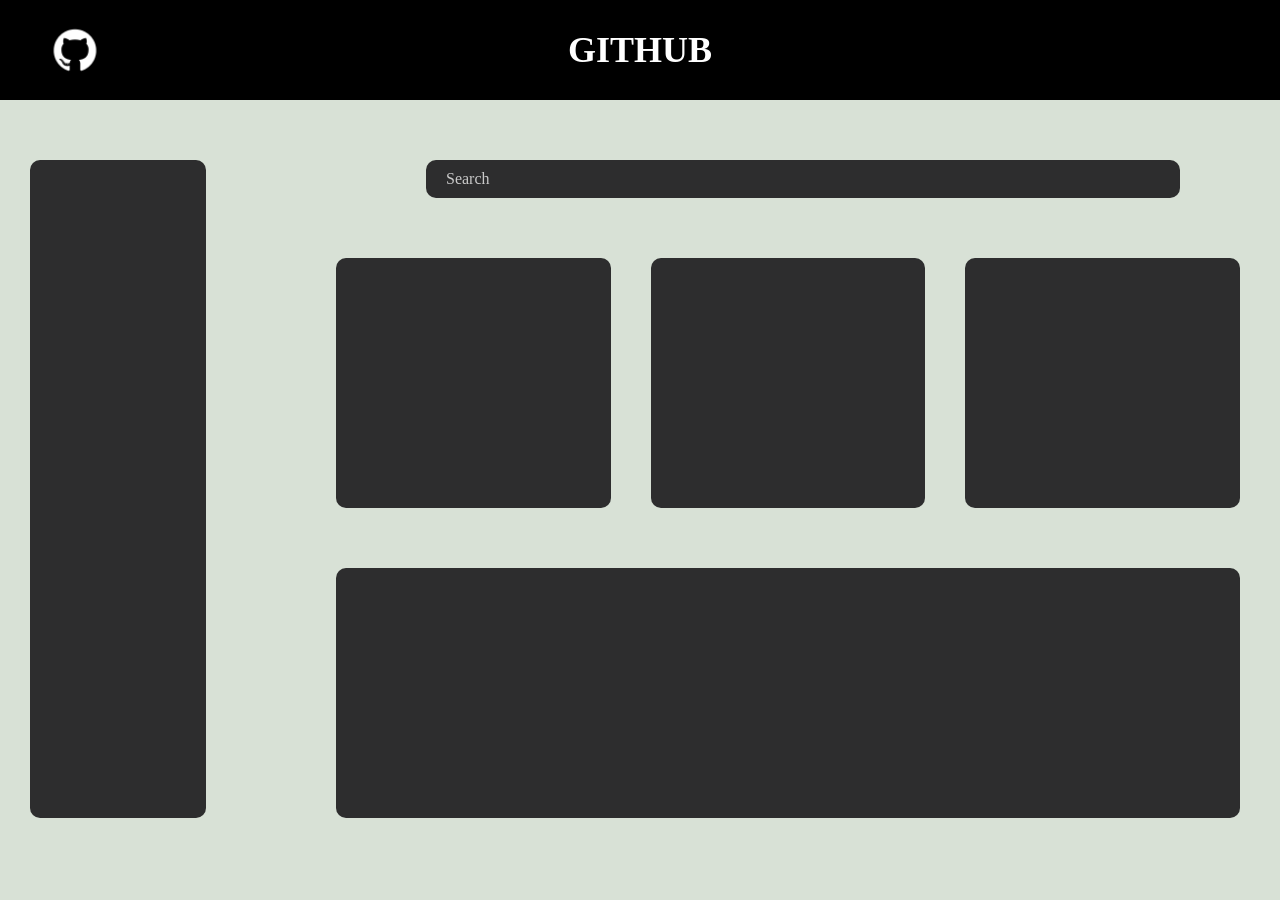
<file: Task2/Github-profile-page-design/index.html>
<!DOCTYPE html>
<html lang="en">
  <head>
    <meta charset="UTF-8" />
    <meta name="viewport" content="width=device-width, initial-scale=1.0" />
    <title>Tasks/Github-profile-page-design</title>
    <link rel="stylesheet" type="text/css" href="git.css">
  </head>
  <body>
    <div class="container">
        <header class="header">
            <img src="image.png" width="90px" height="90px">
            <h1>GITHUB</h1>
        </header>
        <aside class="sidebar"></aside>
        <div class="search">Search</div>
        <div class="cards">
            <div class="card"></div>
            <div class="card"></div>
            <div class="card"></div>
        </div>
        <main class="main"></main>
        </div>
  </body>
</html>
</file>
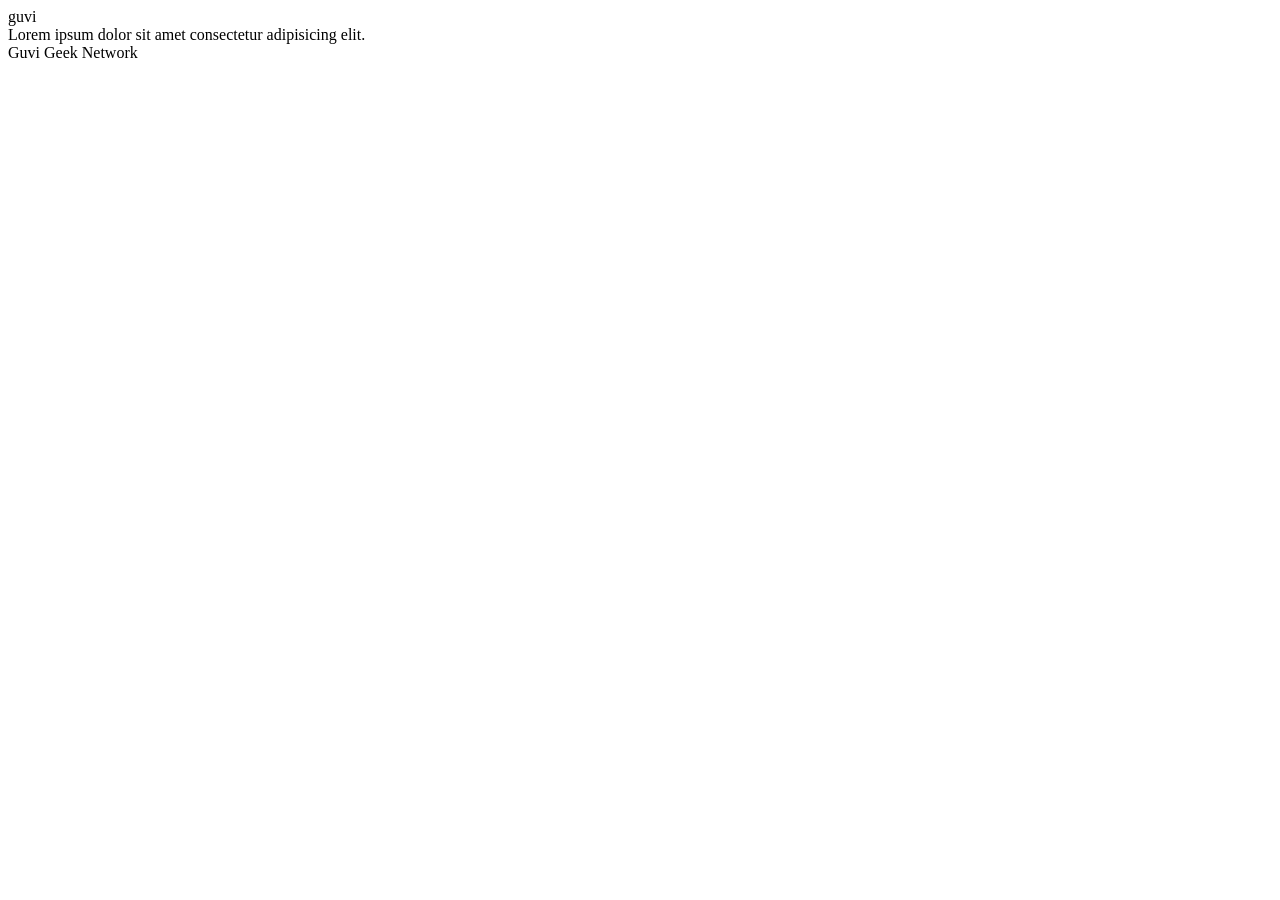
<file: Task1/Question1/Question1.html>
<!-- Question 1: Fix the bugs in below snippet -->
<!DOCTYPE html> <!-- Added html version -->

<html lang="en">
    <head>
        <title>Document</title>
    </head>
    <body> <!-- moved body below head element-->
        guvi

        <div>
            Lorem ipsum dolor sit amet consectetur adipisicing elit.
        </div> <!-- Added div close -->

        <div>Guvi Geek Network</div>
        
    </body>
</html>
</file>
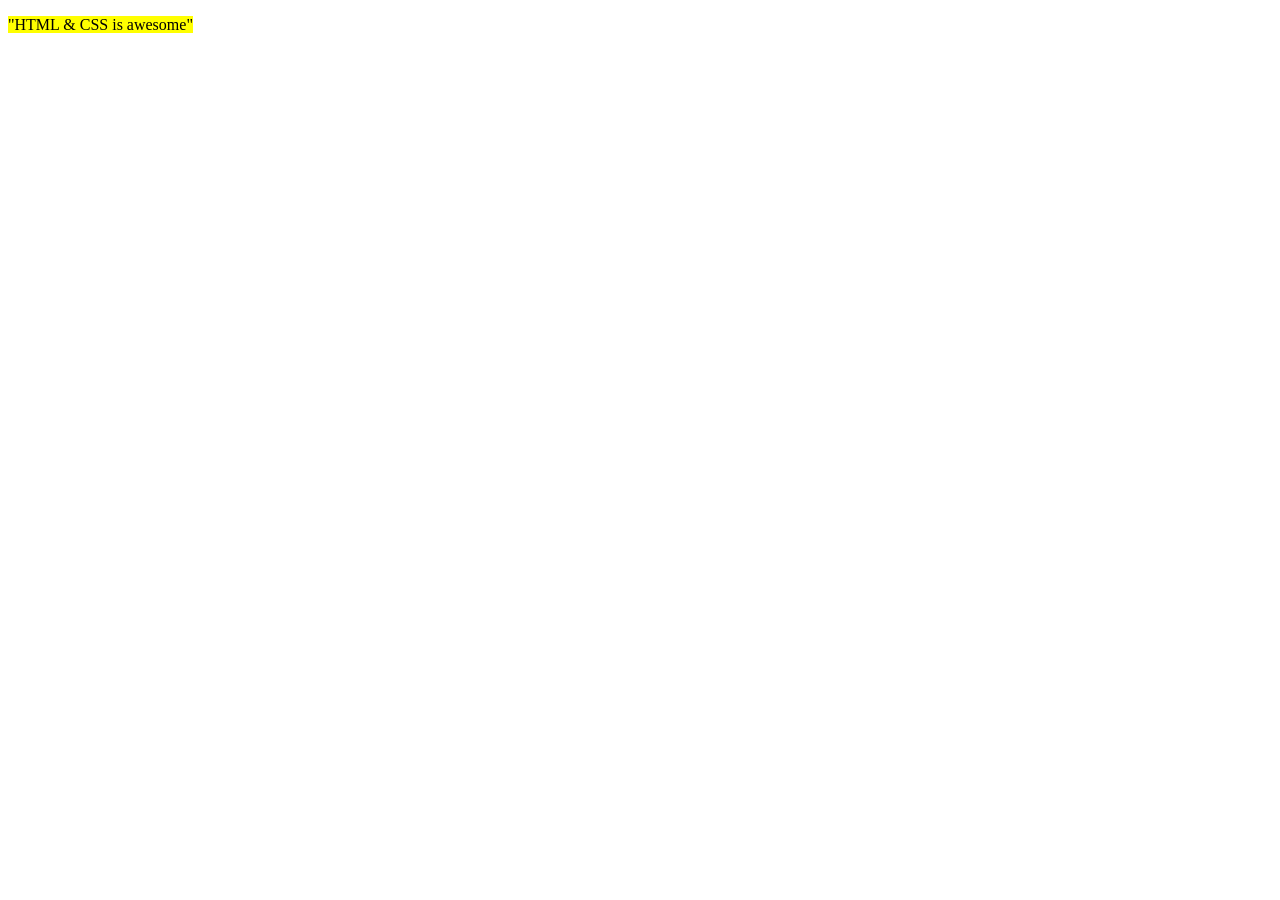
<file: Task1/Question10/Question10.html>
<!-- Question 10: In your, HTML page add the below line and Highlight it without using any CSS.
"HTML & CSS is awesome" -->

<!DOCTYPE html>
<html>
    <head>
        <title>Highlight without css</title>
    </head>
    <body>
        <p><mark>"HTML & CSS is awesome"</mark></p>
    </body>
</html>
</file>
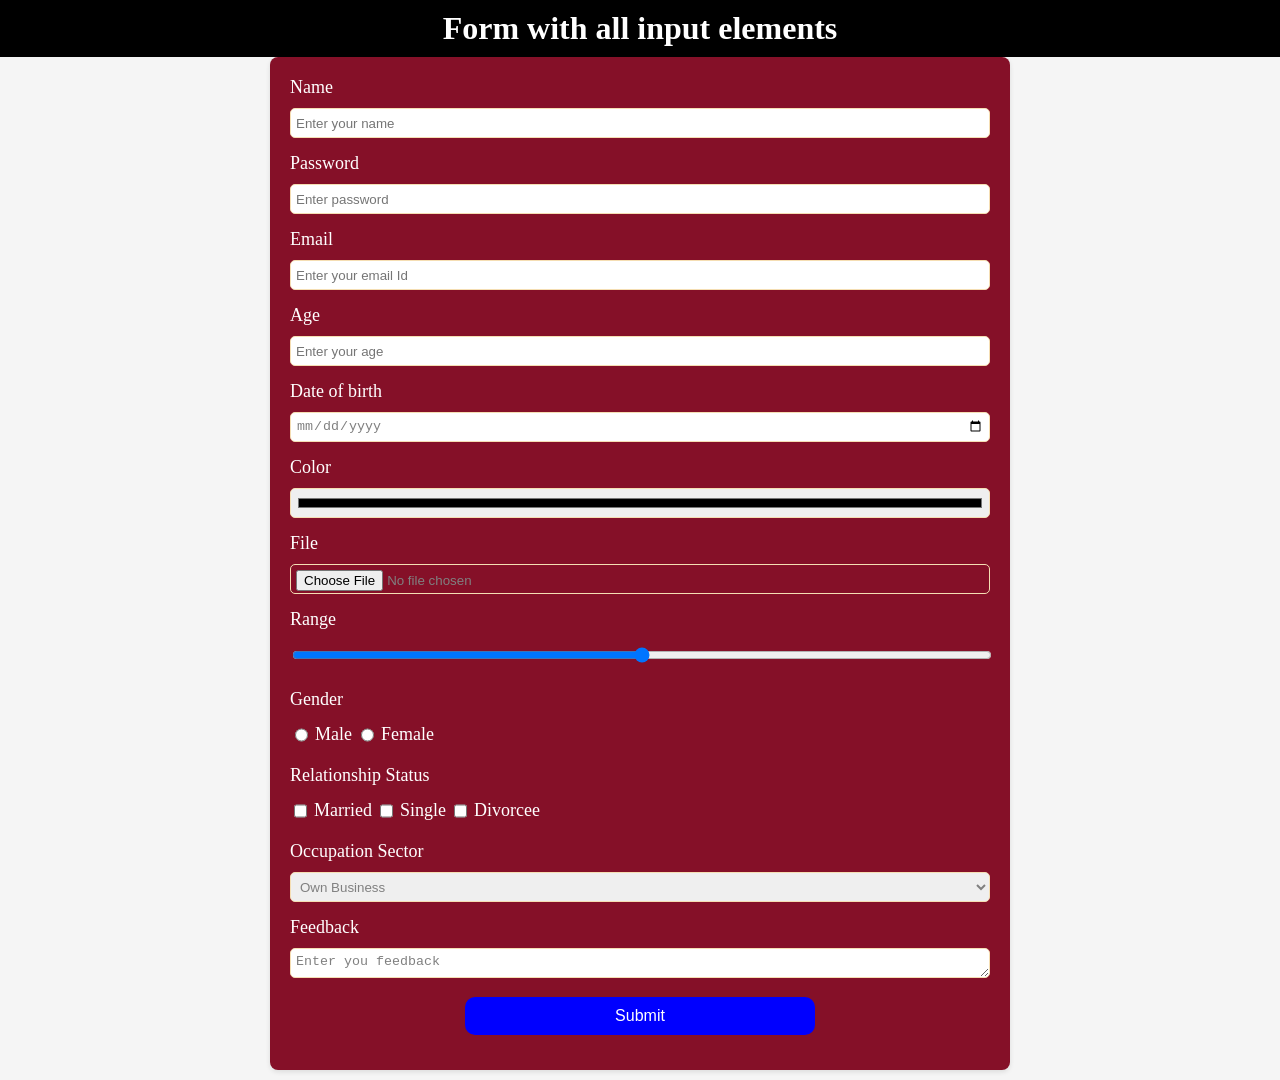
<file: Task1/Question11/Question11.html>
<!-- Question 11: Create an HTML page, which should contain all types of input elements. -->
<!DOCTYPE html>
<html>
    <head>
        <title>Form input types</title>
    </head>
    <style>
        body{
            background-color: whitesmoke;
            font-family:Cambria, Cochin, Georgia, Times, 'Times New Roman', serif;
            margin: 0 0 10px 0;
        }
        h1{
            text-align: center;
            background-color: black;
            margin: 0;
            color: white;
            padding: 10px;
            position: sticky;
            top: 0;
        }
        form{
            width: 700px;
            margin: auto;
            background-color: rgb(133, 16, 40);
            padding: 20px;
            border-radius: 8px;
            box-shadow: 0 2px 5px rgba(2, 2, 2,0.1);
        }
        .form-inputs{
            margin-bottom: 15px;
        }
        .form-inputs label{
            display: block;
            color: white;
            font-size: 18px;
            margin-bottom: 5px;
        }
        .form-inputs input,.form-inputs textarea,.form-inputs select{
            margin-top: 5px;
            width: 100%;
            height: 30px;
            border: 1px solid wheat;
            border-radius: 5px;
            padding: 5px;
            box-sizing: border-box;
            color: gray;
        }
        .form-inputs input[type="radio"],
        .form-inputs input[type="checkbox"]{
            width: auto;
        }

        .form-inputs button{
            padding: 10px;
            background-color: rgb(0, 0, 255);
            color: white;
            border-radius: 10px;
            border: none;
            font-size: 16px;
            width: 50%;
            display: block;
            margin: auto;
        }
        .form-inputs button:hover{
            background-color: #0056b3;
        }
    </style>
    <body>
        <h1>Form with all input elements</h1>
        <form>
            <div class="form-inputs">
                <label for="name">Name</label>
                <input type="text" id="name" name="name" placeholder="Enter your name" autocomplete="off">
            </div>
            <div class="form-inputs">
                <label for="password">Password</label>
                <input type="password" id="password" name="password" placeholder="Enter password">
            </div>
            <div class="form-inputs">
                <label for="email">Email</label>
                <input type="email" id="email" name="email" placeholder="Enter your email Id" autocomplete="off">
            </div>
            <div class="form-inputs">
                <label for="age">Age</label>
                <input type="number" id="age" name="age" placeholder="Enter your age">
            </div>
            <div class="form-inputs">
                <label for="dob">Date of birth</label>
                <input type="date" id="dob" name="dob">
            </div>
            <div class="form-inputs">
                <label for="color">Color</label>
                <input type="color" id="color" name="color">
            </div>
            <div class="form-inputs">
                <label for="file">File</label>
                <input type="file" id="file" name="file">
            </div>
            <div class="form-inputs">
                <label for="range">Range</label>
                <input type="range" id="range" name="range">
            </div>
            <div class="form-inputs">
                <label for="gender" style="margin-bottom: -5px;">Gender</label>
                <input type="radio" id="male" name="gender" style="display: inline-block;position: relative;top: 10px;">
                <label for="gender" style="display: inline-flex;">Male</label>
                <input type="radio" id="female" name="gender" style="display: inline-block;position: relative;top: 10px;">
                <label for="gender" style="display: inline-flex;">Female</label>
            </div>
            <div class="form-inputs">
                <label for="relationship" style="margin-bottom: -5px;">Relationship Status</label>
                <input type="checkbox" id="male" name="relationship" style="display: inline-block;position: relative;top: 10px;">
                <label for="relationship" style="display: inline-flex;">Married</label>
                <input type="checkbox" id="female" name="relationship" style="display: inline-block;position: relative;top: 10px;">
                <label for="relationship" style="display: inline-flex;">Single</label>
                <input type="checkbox" id="female" name="relationship" style="display: inline-block;position: relative;top: 10px;">
                <label for="relationship" style="display: inline-flex;">Divorcee</label>
            </div>
            <div class="form-inputs">
                <label for="occupation">Occupation Sector</label>
                <select id="occupation" name="occupation">
                    <option value="business">Own Business</option>
                    <option value="public">Public Sector</option>
                    <option value="private">Private Sector</option>
                </select>
            </div>
            <div class="form-inputs">
                <label for="feedback">Feedback</label>
                <textarea id="feedback" name="feedback">Enter you feedback</textarea>
            </div>
            <div class="form-inputs">
                <button type="submit">Submit</button>
            </div>
        </form>
    </body>
</html>
</file>
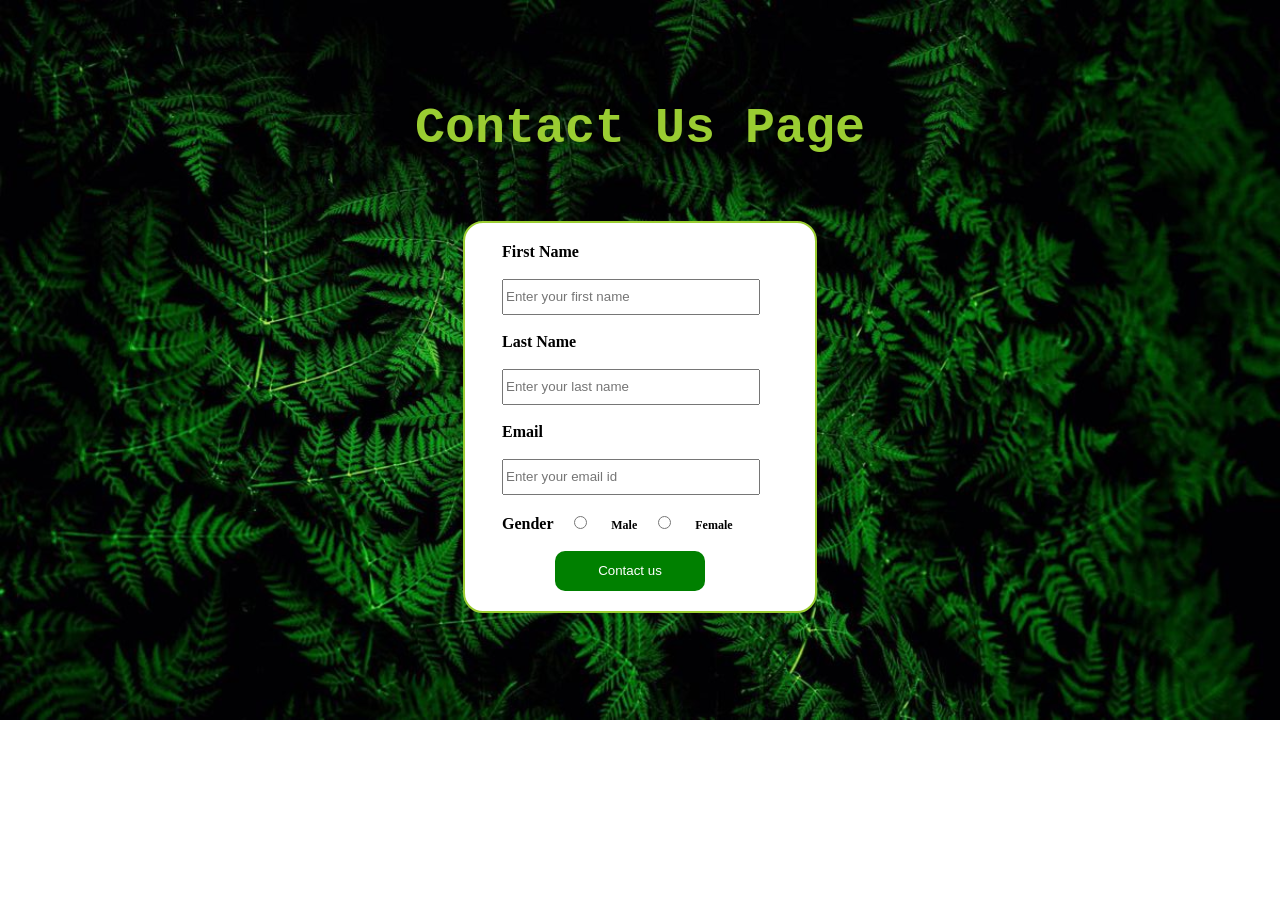
<file: Task1/Question3/Question3.html>
<!-- Question 3: Design a contact us form with all fields as required. -->
<!DOCTYPE html>
<html>
    <head>
        <title>Contact Us</title>
    </head>
    <style>
        body{
            background-image: url('background.jpeg');
            background-repeat: no-repeat;
            background-size: cover;
            color: white;           
            font-weight: bold;
        }
        h1{
            text-align: center; 
            margin-top: 20px;
            color: yellowgreen;
            font-family:'Courier New', Courier, monospace;
            font-size: 50px;
            margin-top: 100px;
        }
        form{
            width: 280px;
            border: 2px solid yellowgreen;
            background-color: white;
            border-radius: 20px;
            padding: 20px;
            padding-right: 50px;
            margin-top: 20px;
            font-family:Georgia, 'Times New Roman', Times, serif;
        }
        form input,form label{
            margin-left: 17px;
        }
        form input:hover{
            font-family: 'Times New Roman', Times, serif;
            background-color: lightgreen;
            border: 1px solid black;
        }
        .contact{      
            display: flex;
            justify-content: center;
            position: relative;
            border-radius: 20px;
            color: black;
            margin-top: 10px;
            padding: 10px;
        }
        #firstname,#lastname,#email{
            width: 250px;
            height: 30px;
        }

        button{
            color: white;
            text-align: center;
            width: 150px;
            height: 40px;
            background-color: green;
            border: none;
            margin-left: 70px;
            border-radius: 10px;
        }
        button:hover{
            opacity: 0.5;
        }
        footer{
            position: fixed;
            left: 0;
            bottom: 0;
            width: 100%;
            text-align: center;
            font-size: 20px;
        }
    </style>
    <body>
        <h1>Contact Us Page</h1>
        <div class="contact">           
            <form>
                <label for="firstname">First Name</label><br><br>
                <input type="text" id="firstname" name="firstname" placeholder="Enter your first name" autocomplete="off"><br><br>
                <label for="lastname">Last Name</label><br><br>
                <input type="text" id="lastname" name="lastname" placeholder="Enter your last name" autocomplete="off"><br><br>
                <label for="email">Email</label><br><br>
                <input type="email" id="email" name="email" placeholder="Enter your email id" autocomplete="off"><br><br>
                <label for="gender">Gender</label>
                <input type="radio" id="male" name="gender" value="Male">
                <label for="male" style="font-size: 12px;">Male</label>
                <input type="radio" id="female" name="gender" value="Female">
                <label for="female" style="font-size: 12px;">Female</label><br><br>
                <button type="submit">Contact us</button>
            </form>
        </div>
        <footer>
            <p>Contact details: mobiya2001@gmail.com. ph. no: 9748264xxx</p>
        </footer>
    </body>
</html>
</file>
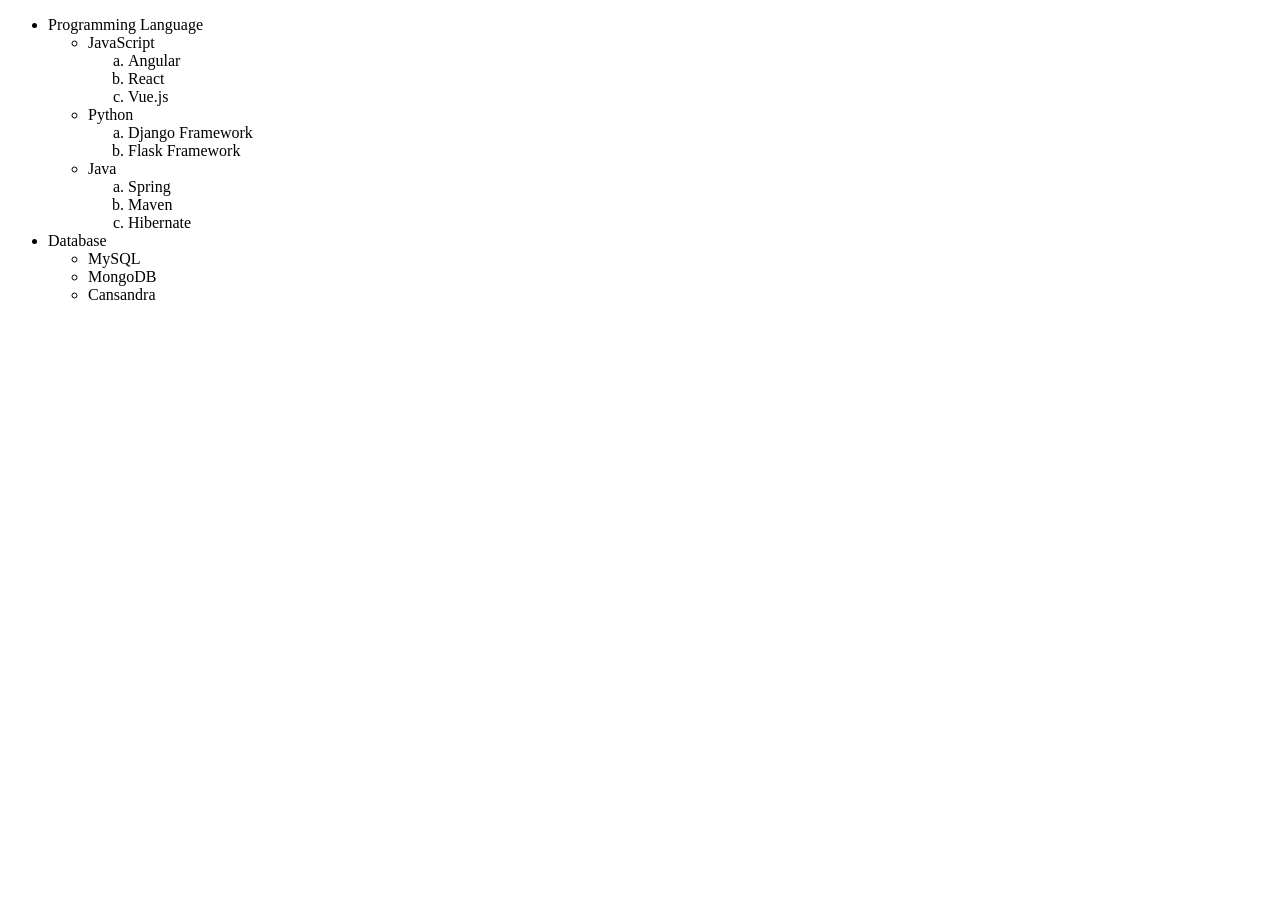
<file: Task1/Question4/Question4.html>
<!-- Question 4: Use certain HTML elements to display the following in a HTML page -->
<!DOCTYPE html>
<html>
    <head>
        <title>Lists</title>
    </head>
    <style>
        ol{
            list-style-type: lower-alpha;
        }
    </style>
    <body>
        <ul>
            <li>Programming Language
                <ul>
                    <li>JavaScript
                        <ol>
                            <li>Angular</li>
                            <li>React</li>
                            <li>Vue.js</li>
                        </ol>
                    </li>
                    <li>Python
                        <ol>
                            <li>Django Framework</li>
                            <li>Flask Framework</li>
                        </ol>
                    </li>
                    <li>Java
                        <ol>
                            <li>Spring</li>
                            <li>Maven</li>
                            <li>Hibernate</li>
                        </ol>
                    </li>
                </ul>
            </li>
            <li>Database
                <ul>
                    <li>MySQL</li>
                    <li>MongoDB</li>
                    <li>Cansandra</li>
                </ul>
            </li>
        </ul>    
    </body>
</html>
</file>
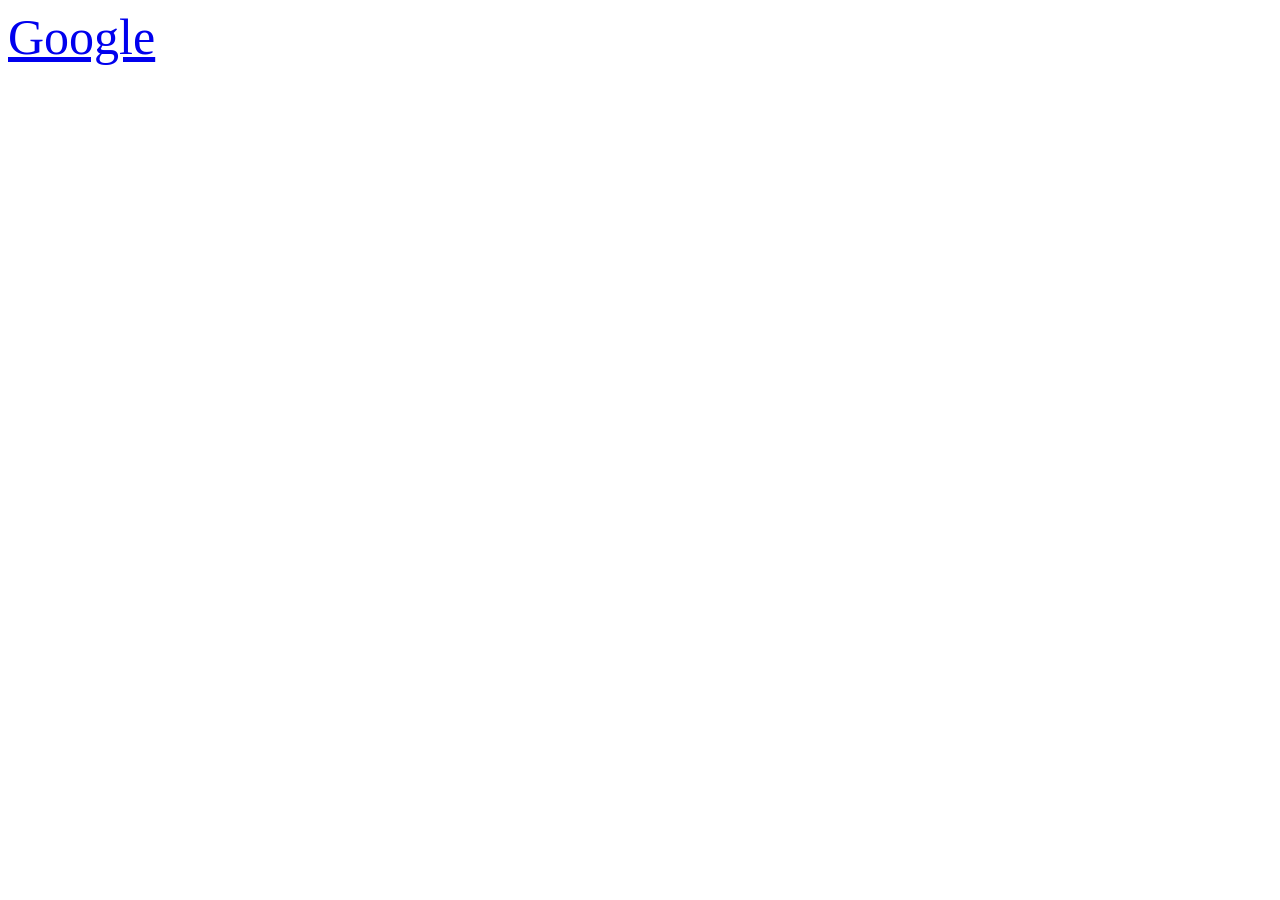
<file: Task1/Question5/Question5.html>
<!-- Question 5: Create an element that helps you to open the https://google.com in separate new tab. -->
<!DOCTYPE html>
<html>
    <head>
        <title>Anchor tag</title>
    </head>
    <style>
        a{
            font-size: 50px;
        }
    </style>
    <body>
        <a href="https://google.com/" target="_blank">Google</a>
    </body>
</html>
</file>
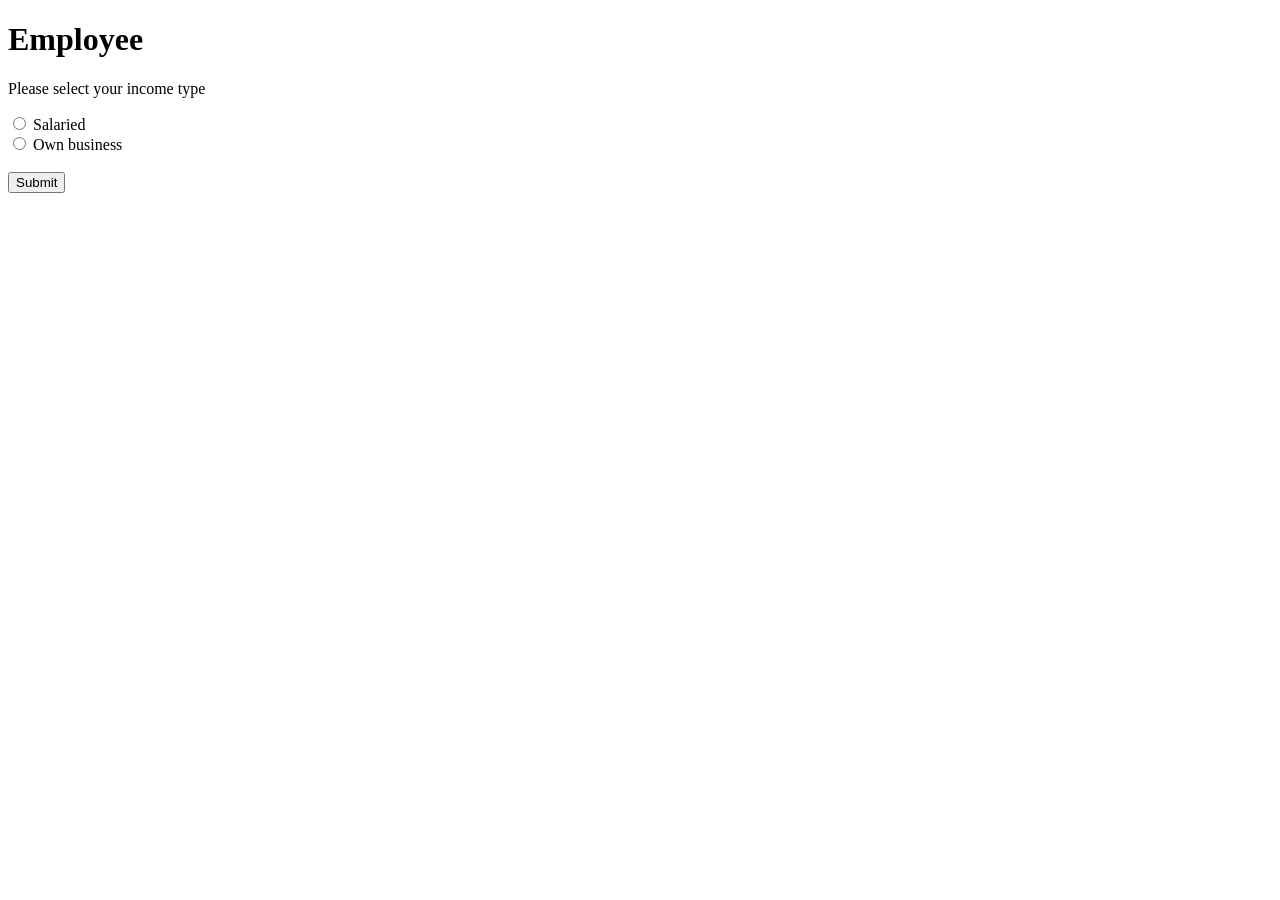
<file: Task1/Question6/Question6.html>
<!-- Question 6: In the form, add two radio buttons with grouping them for employee type(Salaried and own business) -->
<!DOCTYPE html>
<html>
    <head>
        <title>Radio buttons grouped</title>
    </head>
    <body>
        <form>
            <h1>Employee</h1>    
            <p>Please select your income type</p>      
            <input type="radio" id="salaried" name="Employee" value="SALARIED">
            <label for="Employee">Salaried</label><br>
            <input type="radio" id="own business" name="Employee" value="OWN-BUSINESS">
            <label for="Employee">Own business</label><br><br>
            <button type="submit">Submit</button>
        </form>
    </body>
</html>
</file>
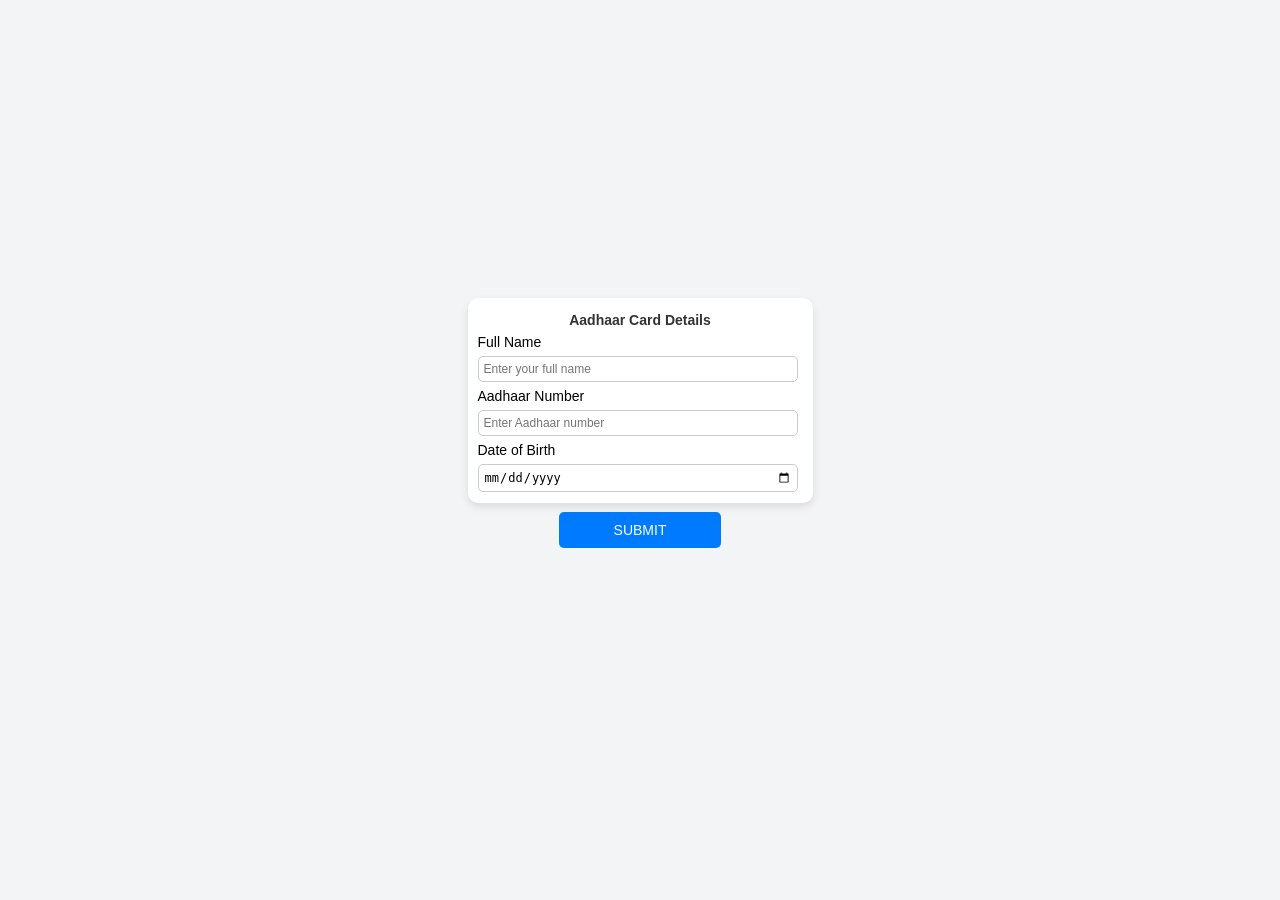
<file: Task1/Question7/Question7.html>
<!-- Question 7: Kindly create a card size form by taking aadhar -->
<!DOCTYPE html>
<html>
    <head>
        <title>Aadhar size form</title>
        <style>
            body {
                font-family: Arial, sans-serif;
                background-color: #f3f4f6;
                display: flex;
                justify-content: center;
                align-items: center;
                height: 800px;
                margin: 0;
            }
            form{
                margin-top: -8px;
            }
            .card-form {
                background-color: #ffffff;
                width: 325px;
                height: 205px;
                padding: 0 10px 0 10px;
                border-radius: 10px;
                box-shadow: 0 4px 8px rgba(0, 0, 0, 0.1);
            }
    
            .card-form h3 {
                text-align: center;
                font-size: 14px;
                color: #333;
            }
    
            .form-group {
                margin-bottom: 6px;
            }
    
            .form-group label {
                display: block;
                font-size: 14px;
                margin-bottom: 6px;
                color: black;
            }
    
            .form-group input {
                width: 95%;
                padding: 5px;
                font-size: 12px;
                border: 1px solid #ccc;
                border-radius: 5px;
            }
    
            .form-group input:focus {
                border-color: #007bff;
                outline: none;
                box-shadow: 0 0 5px rgba(0, 123, 255, 0.3);
            }
    
            .submit-btn {
                width: 50%;
                display: block;
                margin: auto;
                padding: 10px 15px;
                font-size: 14px;
                background-color: #007bff;
                color: #fff;
                border: none;
                border-radius: 5px;
                cursor: pointer;
                text-transform: uppercase;
                margin-top: 20px;
            }
    
            .submit-btn:hover {
                background-color: #0056b3;
            }

        </style>
    </head>
    <body>
        <div class="card-form">
            <h3>Aadhaar Card Details</h3>
            <form>
                <!-- Name Field -->
                <div class="form-group">
                    <label for="name">Full Name</label>
                    <input type="text" id="name" name="name" placeholder="Enter your full name" required autocomplete="off">
                </div>
    
                <!-- Aadhaar Number -->
                <div class="form-group">
                    <label for="aadhaar">Aadhaar Number</label>
                    <input type="text" id="aadhaar" name="aadhaar" maxlength="12" placeholder="Enter Aadhaar number" required autocomplete="off">
                </div>
    
                <!-- Date of Birth -->
                <div class="form-group">
                    <label for="dob">Date of Birth</label>
                    <input type="date" id="dob" name="dob" required>
                </div>
    
                <!-- Submit Button -->
                <button type="submit" class="submit-btn">Submit</button>
            </form>
        </div>
    </body>
</html>
</file>
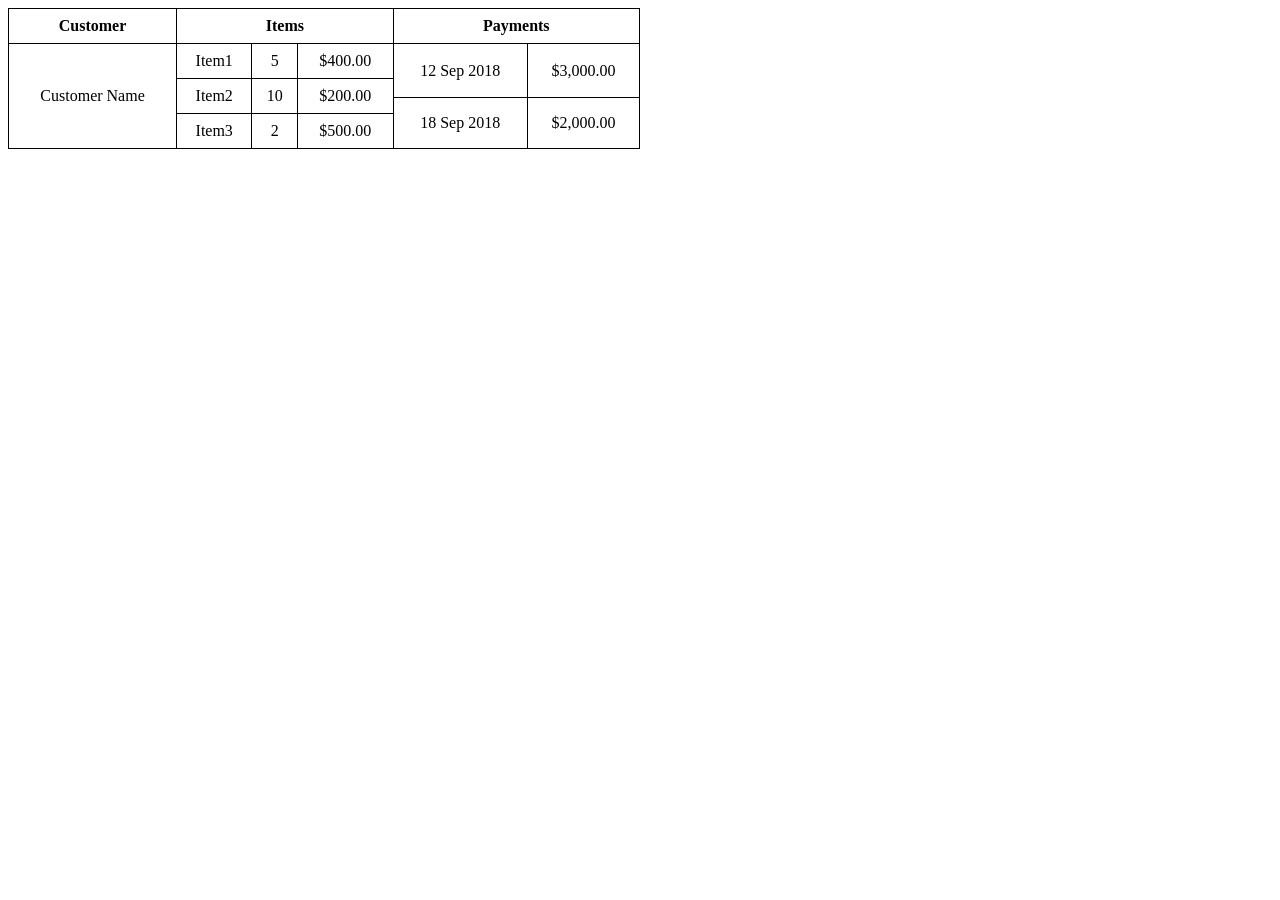
<file: Task1/Question8/Question8.html>
<!-- Question 8: Use the table tag to design given image -->
<!DOCTYPE html>
<html>
    <head>
        <title>Table</title>
    </head>
    <style>
        table{
            width: 50%;
            border-collapse: collapse;
        }
        th,td{
            border: 1px solid black;
            padding: 8px;
            text-align: center;
        }
    </style>
    <body>
        <table>
            <tr>
                <th>Customer</th>
                <th colspan="3">Items</th>
                <th colspan="2">Payments</th>
            </tr>
            <tr>
                <td rowspan="6">Customer Name</td>
                <td rowspan="2">Item1</td>
                <td rowspan="2">5</td>
                <td rowspan="2">$400.00</td>
                <td rowspan="3" height="37px">12 Sep 2018</td>
                <td rowspan="3" height="37px">$3,000.00</td>
            </tr>
            <tr></tr>
            <tr>
                <td rowspan="2">Item2</td>
                <td rowspan="2">10</td>
                <td rowspan="2">$200.00</td>
            </tr>
            <tr>
                <td rowspan="3">18 Sep 2018</td>
                <td rowspan="3">$2,000.00</td>
            </tr>
            <tr>
                <td rowspan="2">Item3</td>
                <td rowspan="2">2</td>
                <td rowspan="2">$500.00</td>
            </tr>
            <tr></tr>
        </table>
    </body>
</html>
</file>
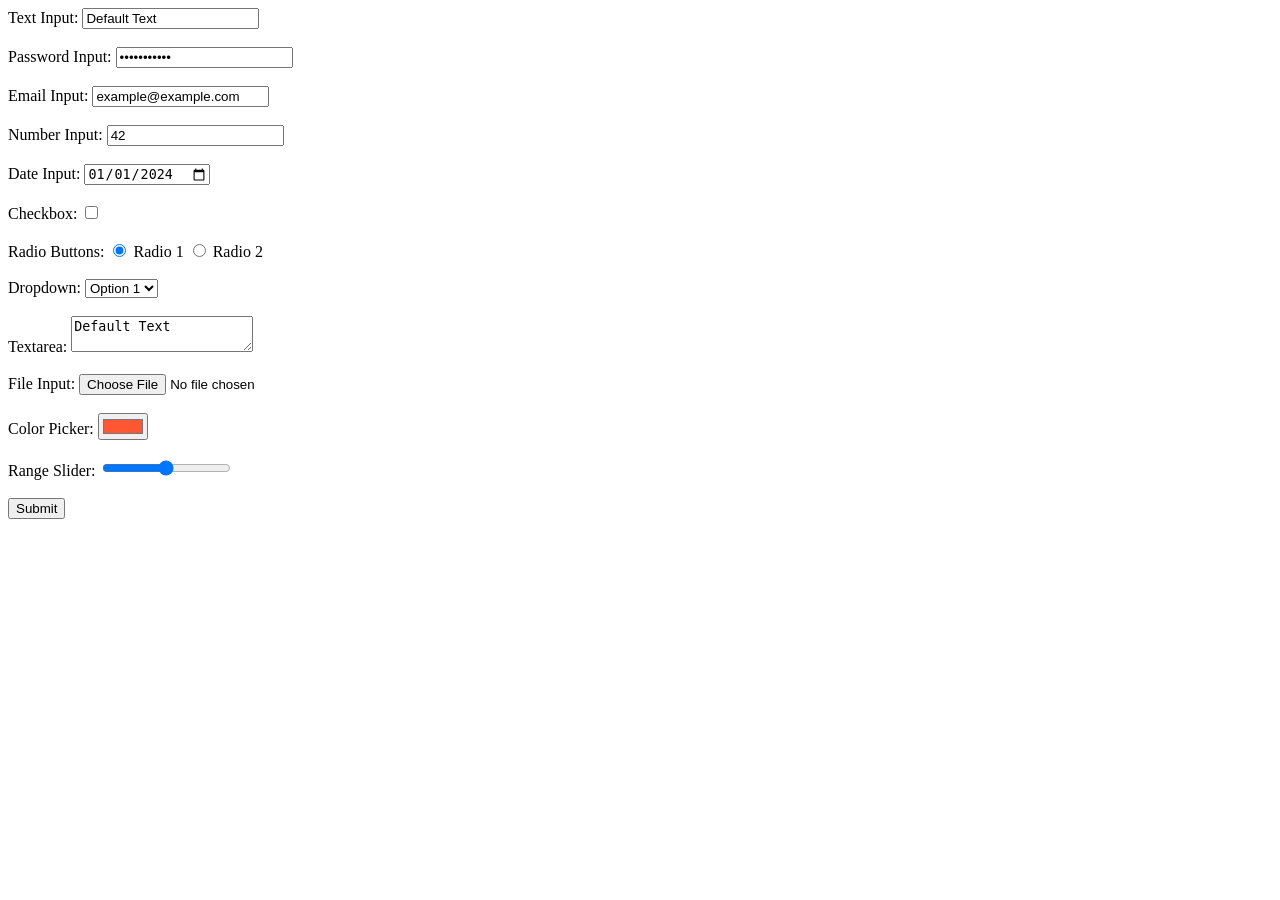
<file: Task1/Question9/Question9.html>
<!-- Question 9: Write HTML input tags snippet to show default values for all Form elements. -->
<!DOCTYPE html>
<html>
    <head>
        <title>HTML input tags snippet</title>
    </head>
    <body>
        <!-- Text Input -->
        <label for="text">Text Input:</label>
        <input type="text" id="text" name="text" value="Default Text"><br><br>

        <!-- Password Input -->
        <label for="password">Password Input:</label>
        <input type="password" id="password" name="password" value="password123"><br><br>

        <!-- Email Input -->
        <label for="email">Email Input:</label>
        <input type="email" id="email" name="email" value="example@example.com"><br><br>

        <!-- Number Input -->
        <label for="number">Number Input:</label>
        <input type="number" id="number" name="number" value="42"><br><br>

        <!-- Date Input -->
        <label for="date">Date Input:</label>
        <input type="date" id="date" name="date" value="2024-01-01"><br><br>

        <!-- Checkbox -->
        <label for="checkbox">Checkbox:</label>
        <input type="checkbox" id="checkbox" name="checkbox"><br><br>

        <!-- Radio Buttons -->
        <label>Radio Buttons:</label>
        <input type="radio" id="radio1" name="radio" value="Option 1" checked>
        <label for="radio1">Radio 1</label>
        <input type="radio" id="radio2" name="radio" value="Option 2">
        <label for="radio2">Radio 2</label><br><br>

        <!-- Dropdown (Select) -->
        <label for="dropdown">Dropdown:</label>
        <select id="dropdown" name="dropdown">
            <option value="1" selected>Option 1</option>
            <option value="2">Option 2</option>
        </select><br><br>

        <!-- Textarea -->
        <label for="textarea">Textarea:</label>
        <textarea id="textarea" name="textarea">Default Text</textarea><br><br>

        <!-- File Input -->
        <label for="file">File Input:</label>
        <input type="file" id="file" name="file"><br><br>

        <!-- Color Picker -->
        <label for="color">Color Picker:</label>
        <input type="color" id="color" name="color" value="#ff5733"><br><br>

        <!-- Range Slider -->
        <label for="range">Range Slider:</label>
        <input type="range" id="range" name="range" min="0" max="100" value="50"><br><br>

        <!-- Submit Button -->
        <input type="submit" value="Submit">
    </form>
    </body>
</html>
</file>
<file: Task2/Github-profile-page-design/git.css>
body {
  margin: 0;
  font-family: Georgia, "Times New Roman", Times, serif;
  background-color: #d8e1d6;
}

.container {
  display: grid;
  grid-template-areas:
    "header header header"
    "sidebar search search"
    "sidebar cards cards"
    "sidebar main main";
  grid-template-rows: auto auto auto 1fr;
  grid-template-columns: 1fr 2fr 2fr;
  row-gap: 60px;
  column-gap: 200px;
}

.header {
  grid-area: header;
  background-color: black;
  color: white;
  font-size: 18px;
  padding: 5px;
}
.header h1 {
  text-align: center;
}
.header img {
  position: absolute;
  left: 30px;
}
.sidebar {
  grid-area: sidebar;
  background-color: #2d2d2e;
  border-radius: 10px;
  position: relative;
  left: 30px;
  height: 100%;
}

.search {
  grid-area: search;
  background-color: #2d2d2e;
  color: rgb(201, 201, 201);
  border-radius: 10px;
  display: flex;
  align-items: center;
  padding: 10px 10px 10px 20px;
  font-size: 16px;
  margin: 0 100px 0 50px;
}

.cards {
  grid-area: cards;
  display: grid;
  grid-template-columns: 1fr 1fr 1fr;
  gap: 40px;
  position: relative;
  right: 40px;
}

.card {
  background-color: #2d2d2e;
  border-radius: 10px;
  height: 250px;

}

.main {
  grid-area: main;
  background-color: #2d2d2e;
  border-radius: 10px;
  position: relative;
  right: 40px;
  height: 250px;
}

@media only screen  and (max-width:800px){
  .container{
    display: grid;
    grid-template-areas:
      "header"
      "search"
      "sidebar"
      "cards"
      "main";
    grid-template-rows: auto auto auto auto auto;
    grid-template-columns: auto;
    row-gap: 40px;
  } 
  .header {
    grid-area: header;
    background-color: black;
    color: white;
    font-size: 18px;
    padding: 5px;
  } 
  .search {
    grid-area: search;
    background-color: #2d2d2e;
    color: rgb(201, 201, 201);
    border-radius: 10px;
    display: flex;
    align-items: center;
    padding: 10px 10px 10px 20px;
    font-size: 16px;
    margin: 0 50px 0 50px;
  }
  .sidebar {
    grid-area: sidebar;
    background-color: #2d2d2e;
    border-radius: 10px;
    position: relative;
    width: 90%;
    height: 250px;
  }
  .cards {
    grid-area: cards;
    display: grid;
    grid-template-columns: auto auto auto;
    width: 90%;
    position: relative;
    left: 30px;
  }
  
  .card {
    background-color: #2d2d2e;
    border-radius: 10px;
    height: 200px;
  }

  .main {
    grid-area: main;
    background-color: #2d2d2e;
    border-radius: 10px;
    position: relative;
    width: 90%;
    left: 30px;
    height: 250px;
    bottom: 10px;
  }
}
</file>
